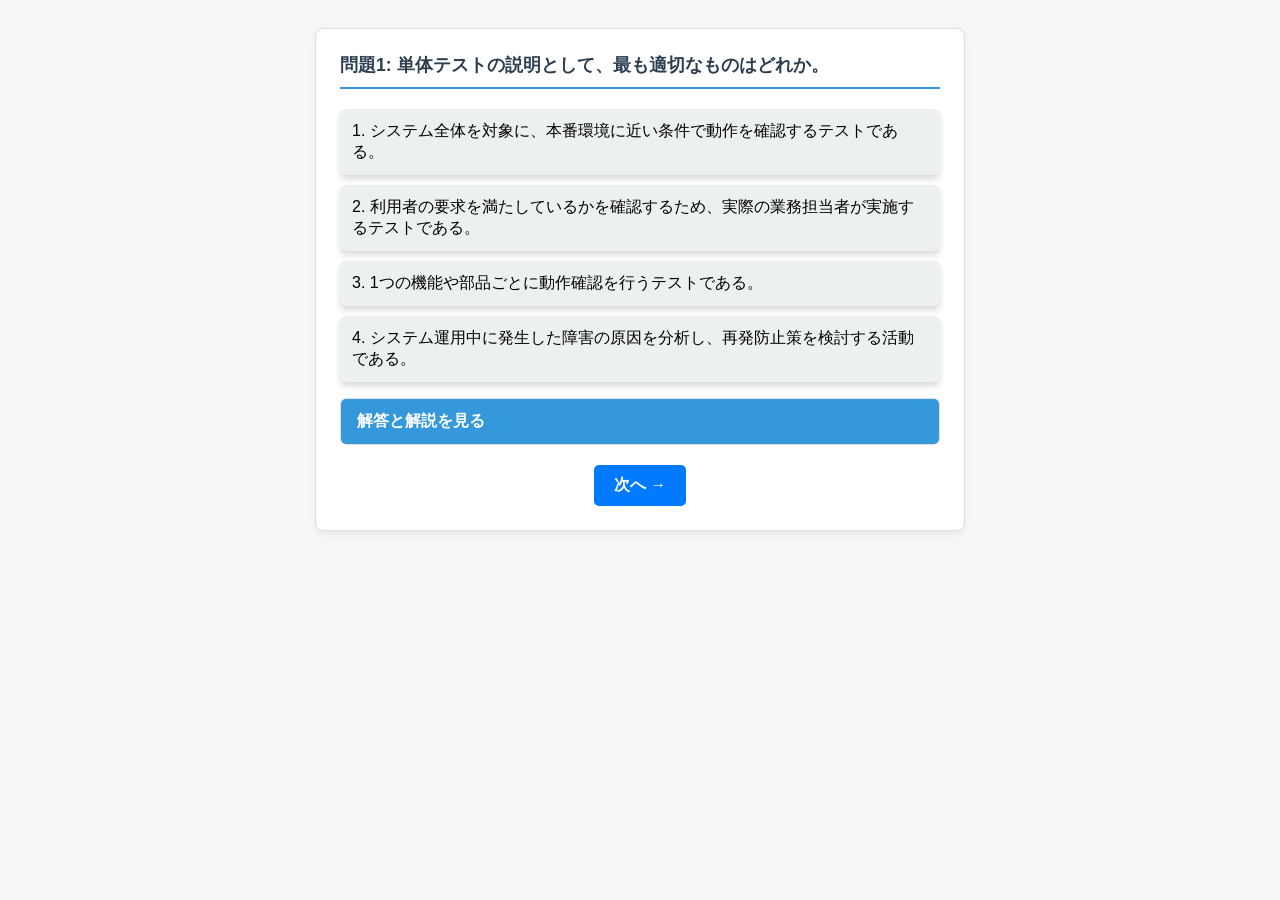
<file: fe_proj/question01.html>
<!doctype html>
<html lang="ja">
    <head>
        <meta charset="UTF-8" />
        <title>HTML/CSS 4択問題</title>
        <link rel="stylesheet" href="style.css" />
    </head>
    <body>
        <div class="quiz-container">
            <h3 class="quiz-question">問題1: 単体テストの説明として、最も適切なものはどれか。</h3>

    		<button class="quiz-option"  type="button" onclick="checkAnswer(1)">
				 1. システム全体を対象に、本番環境に近い条件で動作を確認するテストである。
            </button>

    		<button class="quiz-option"  type="button" onclick="checkAnswer(2)">
		 		 2. 利用者の要求を満たしているかを確認するため、実際の業務担当者が実施するテストである。
    		</button>

    		<button class="quiz-option"  type="button" onclick="checkAnswer(3)">
				 3. 1つの機能や部品ごとに動作確認を行うテストである。
    		</button>

    		<button class="quiz-option"  type="button" onclick="checkAnswer(4)">
				 4. システム運用中に発生した障害の原因を分析し、再発防止策を検討する活動である。
            </button>

    		<p id="result"></p>


            <details class="quiz-answer">
                <summary>解答と解説を見る</summary>
                <div class="answer-content">
                    <p class="correct-answer">
                        <strong>正解：3.1つの機能や部品ごとに動作確認を行うテストである。 </strong>
                    </p>
                    <p class="explanation">
                        <strong>解説：</strong><br />
                       単体テストは、1つの機能や部品ごとに動作確認を行うテストです。一般的にホワイトボックステストが中心となり、開発者が実施します。
                       <br>①はシステムテストの説明です。<br>②受入テストの説明になります。受入テストとはシステムテストの後に利用者が行うテストになります。<br>④はテストではなく障害管理・原因分析（インシデント対応）に関する活動です。
                    </p>
                </div>
            </details>
               <div class="navigation">
    			   <a href="question02.html" class="next-btn">次へ →</a>
			   </div>
        </div>
          <script>

    function checkAnswer(answer) {

      const result = document.getElementById("result");

      if(answer === 3) {

        result.textContent = "⭕ 正解！";
        result.style.color = "green";

    } else {

        result.textContent = "❌ 不正解";
        result.style.color = "red";

    }

}


  </script>
    </body>
</html>
</file>
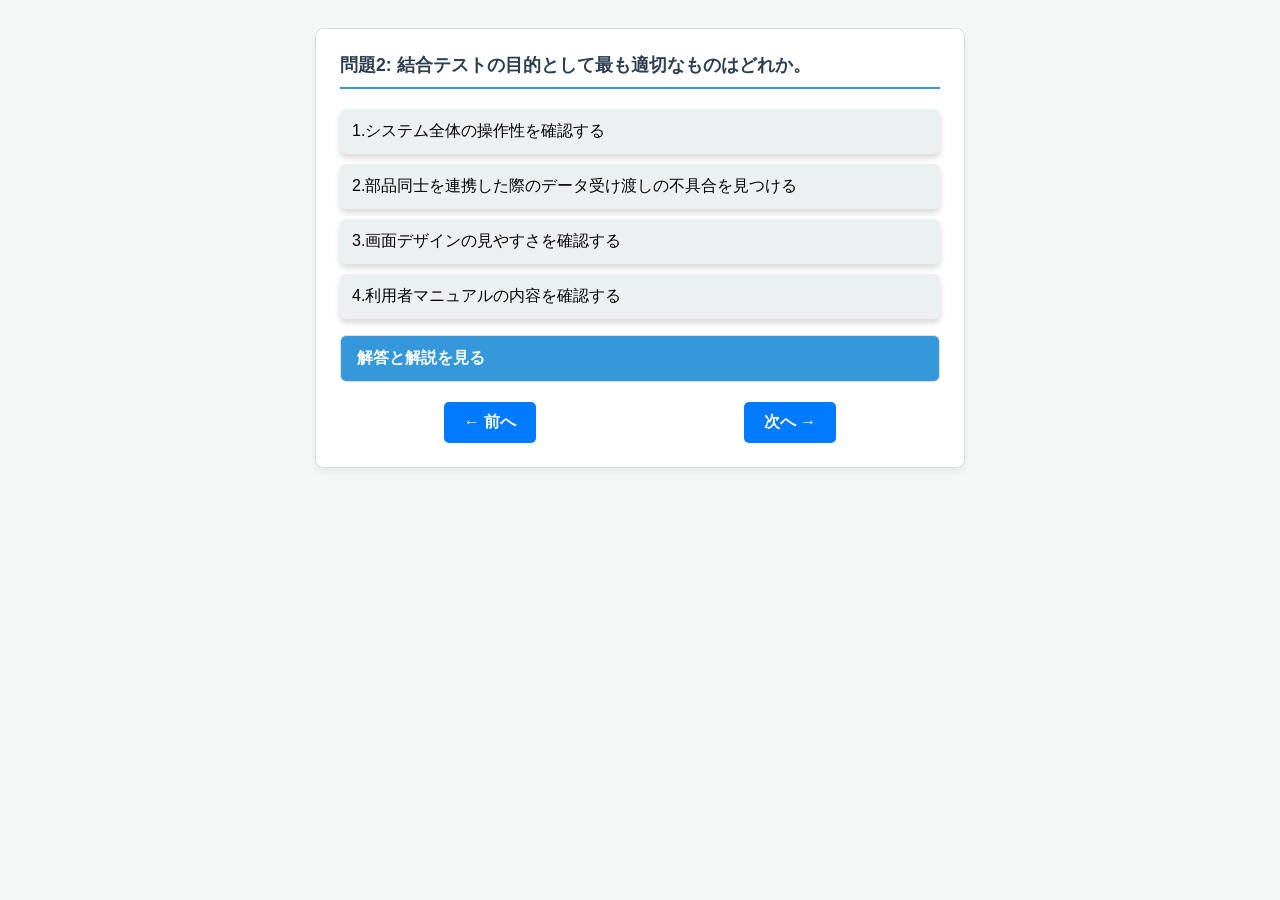
<file: fe_proj/question02.html>
<!doctype html>
<html lang="ja">
    <head>
        <meta charset="UTF-8" />
        <title>HTML/CSS 4択問題</title>
        <link rel="stylesheet" href="style.css" />
    </head>
    <body>
        <div class="quiz-container">
            <h3 class="quiz-question">問題2: 結合テストの目的として最も適切なものはどれか。</h3>

    <button class="quiz-option"  type="button" onclick="checkAnswer(1)">
      1.システム全体の操作性を確認する
    </button>

    <button class="quiz-option"  type="button" onclick="checkAnswer(2)">
      2.部品同士を連携した際のデータ受け渡しの不具合を見つける
    </button>

    <button class="quiz-option"  type="button" onclick="checkAnswer(3)">
      3.画面デザインの見やすさを確認する
    </button>

    <button class="quiz-option"  type="button" onclick="checkAnswer(4)">
      4.利用者マニュアルの内容を確認する
    </button>

    <p id="result"></p>



 

            <details class="quiz-answer">
                <summary>解答と解説を見る</summary>
                <div class="answer-content">
                    <p class="correct-answer">
                        <strong>正解：2. 部品同士を連携した際のデータ受け渡しの不具合を見つける</strong>
                    </p>
                    <p class="explanation">
                        <strong>解説：</strong><br />
                        結合テストは、複数の部品を組み合わせた際のデータ受け渡しや連携不具合を確認するテストだからである。
                        ①はシステム全体の操作性確認でありシステムテスト寄り。③は画面の見やすさを確認するUI評価。④はマニュアル確認であり、システム動作のテストではないため不適切である。
                        
                    </p>
                </div>
            </details>
         <div class="navigation">
			 <a href="question01.html" class="prev-btn">← 前へ</a>
    			   <a href="question03.html" class="next-btn">次へ →</a>
    			   
			   </div>
			   </div>
			    <script>

    function checkAnswer(answer) {

      const result = document.getElementById("result");

      if(answer === 2) {

        result.textContent = "⭕ 正解！";
        result.style.color = "green";

    } else {

        result.textContent = "❌ 不正解";
        result.style.color = "red";

    }

}


  </script>
    </body>
</html>
</file>
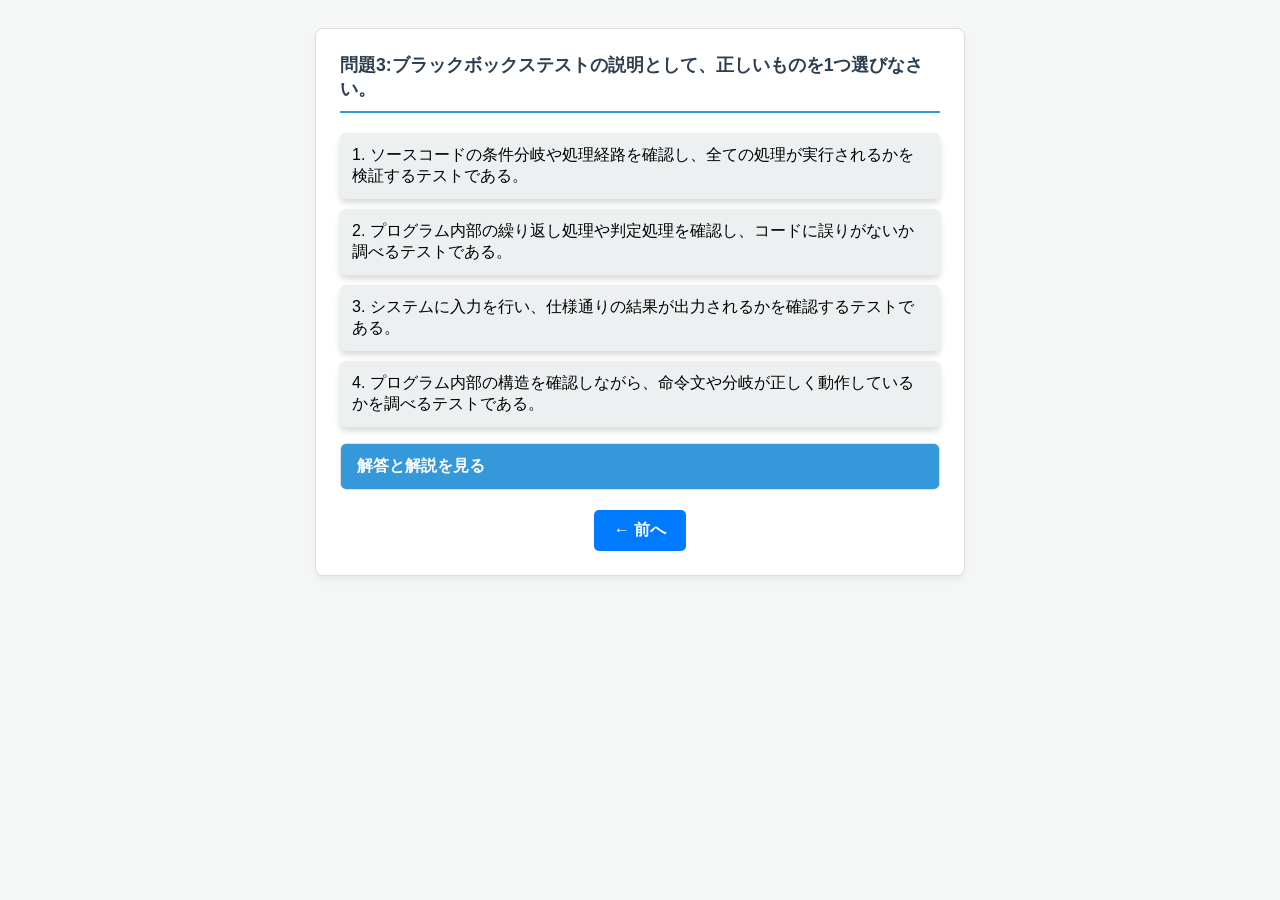
<file: fe_proj/question03.html>
<!doctype html>
<html lang="ja">
	

    <head>
        <meta charset="UTF-8" />
        <title>HTML/CSS 4択問題</title>
        <link rel="stylesheet" href="style.css" />
       
    </head>
    <body>
        <div class="quiz-container">

            <h3 class="quiz-question">問題3:ブラックボックステストの説明として、正しいものを1つ選びなさい。</h3>

    <button class="quiz-option"  type="button" onclick="checkAnswer(1)">
       1. ソースコードの条件分岐や処理経路を確認し、全ての処理が実行されるかを検証するテストである。
    </button>

    <button class="quiz-option"  type="button" onclick="checkAnswer(2)">
      2. プログラム内部の繰り返し処理や判定処理を確認し、コードに誤りがないか調べるテストである。

    </button>

    <button class="quiz-option"  type="button" onclick="checkAnswer(3)">
      3. システムに入力を行い、仕様通りの結果が出力されるかを確認するテストである。

    </button>

    <button class="quiz-option"  type="button" onclick="checkAnswer(4)">
       4. プログラム内部の構造を確認しながら、命令文や分岐が正しく動作しているかを調べるテストである。

    </button>

    <p id="result"></p>



 

            <details class="quiz-answer">
                <summary>解答と解説を見る</summary>
                <div class="answer-content">
                    <p class="correct-answer">
                        <strong>正解：3. システムに入力を行い、仕様通りの結果が出力されるかを確認するテストである。
</strong>
                    </p>
                    <p class="explanation">
                        <strong>解説：</strong><br />
                        ブラックボックステストは、プログラム内部ではなく「入力に対して正しい結果が返るか」を確認するテストのことである。
                        一方、ホワイトボックステストは、プログラム内部の構造や処理の流れを確認しながら行うテストであり、
                        条件分岐や繰り返し処理などが正しく実行されるかを確認する。そのため①、②、④はホワイトボックステストの説明になる。
                    </p>
                </div>
            </details>
         <div class="navigation">
			 <a href="question01.html" class="prev-btn">← 前へ</a>
    			   
			   </div>
			   </div>
			    <script>

    function checkAnswer(answer) {

      const result = document.getElementById("result");

      if(answer === 3) {

        result.textContent = "⭕ 正解！";
        result.style.color = "green";

    } else {

        result.textContent = "❌ 不正解";
        result.style.color = "red";

    }

}


  </script>
    </body>
</html>
</file>
<file: fe_proj/style.css>
/* 全体のフォント設定 */
body {
    font-family:
        "Helvetica Neue", Arial, "Hiragino Kaku Gothic ProN", "Hiragino Sans",
        Meiryo, sans-serif;
    color: #333;
    padding: 20px;
    background-color: #f4f7f6;
}

/* 問題の枠組み */
.quiz-container {
    background-color: #ffffff;
    border: 1px solid #ddd;
    border-radius: 8px;
    padding: 24px;
    max-width: 600px;
    margin: 0 auto 24px auto;
    box-shadow: 0 4px 6px rgba(0, 0, 0, 0.05);
}

/* 問題文 */
.quiz-question {
    margin-top: 0;
    font-size: 1.1rem;
    color: #2c3e50;
    border-bottom: 2px solid #3498db;
    padding-bottom: 10px;
    margin-bottom: 20px;
}

/* 選択肢のレイアウト */
.quiz-options {
    display: block;
    flex-direction: column;
    gap: 12px; /* 選択肢同士の隙間 */
    margin-bottom: 24px;
}

/* 選択肢のラベル（クリックしやすくする） */
.quiz-options label {
    display: block;
    padding: 12px 16px;
    background-color: #f9f9f9;
    border: 1px solid #e0e0e0;
    border-radius: 6px;
    cursor: pointer;
    transition: all 0.2s ease;
}

/* マウスを乗せた時の効果 */
.quiz-options label:hover {
    background-color: #eef5fa;
    border-color: #3498db;
}

/* ラジオボタン自体の余白調整 */
.quiz-options input[type="radio"] {
    margin-right: 10px;
    transform: scale(1.2); /* 少し大きくして押しやすく */
}


/* 解答・解説の開閉部分 */
.quiz-answer {
    background-color: #fcfcfc;
    border: 1px solid #e0e0e0;
    border-radius: 6px;
    overflow: hidden;
}

/* 「解答と解説を見る」のテキスト部分 */
.quiz-answer summary {
    padding: 12px 16px;
    font-weight: bold;
    color: #ffffff;
    background-color: #3498db;
    cursor: pointer;
    list-style: none; /* デフォルトの三角形を消す（一部ブラウザ用） */
}

/* デフォルトの三角形を消す（Safari等用） */
.quiz-answer summary::-webkit-details-marker {
    display: none;
}

/* 開いたときの解説の中身 */
.answer-content {
    padding: 16px;
    border-top: 1px solid #e0e0e0;
}

.correct-answer {
    color: #e74c3c;
    font-size: 1.1rem;
    margin-top: 0;
}

.explanation {
    margin-bottom: 0;
    line-height: 1.6;
}

/* ボタン共通 */
.prev-btn,
.next-btn {
    display: inline-block;
    padding: 10px 20px;
    background-color: #007bff;
    color: #fff;
    text-decoration: none;
    border-radius: 5px;
    font-weight: bold;
}

.prev-btn:hover,
.next-btn:hover {
    background-color: #0056b3;
}

/* ボタン配置用 */
.navigation {
    display: flex;
    margin-top: 20px;
    
}

/* 前へボタンは左 */
.prev-btn {
    margin: auto;
}

/* 次へボタンは右 */
.next-btn {
    margin: auto;
}

button {
      display: block;
      width: 100%;
      margin-bottom: 10px;
      padding: 12px;
      border: none;
      border-radius: 6px;
      background-color: #ecf0f1;
      cursor: pointer;
      text-align: left;
      transition: 0.3s;
      font-size: 16px;
      box-shadow: 0 4px 6px rgba(0, 0, 0, 0.15);

    }
    
    button:hover {
      background-color: #3498db;
      color: white;
    }

 .answer-box {
      display: none;
      margin-top: 5px;
      margin-bottom: 20px;
      padding: 15px;
      border-radius: 6px;
      background-color: #f9f9f9;
    }
</file>
